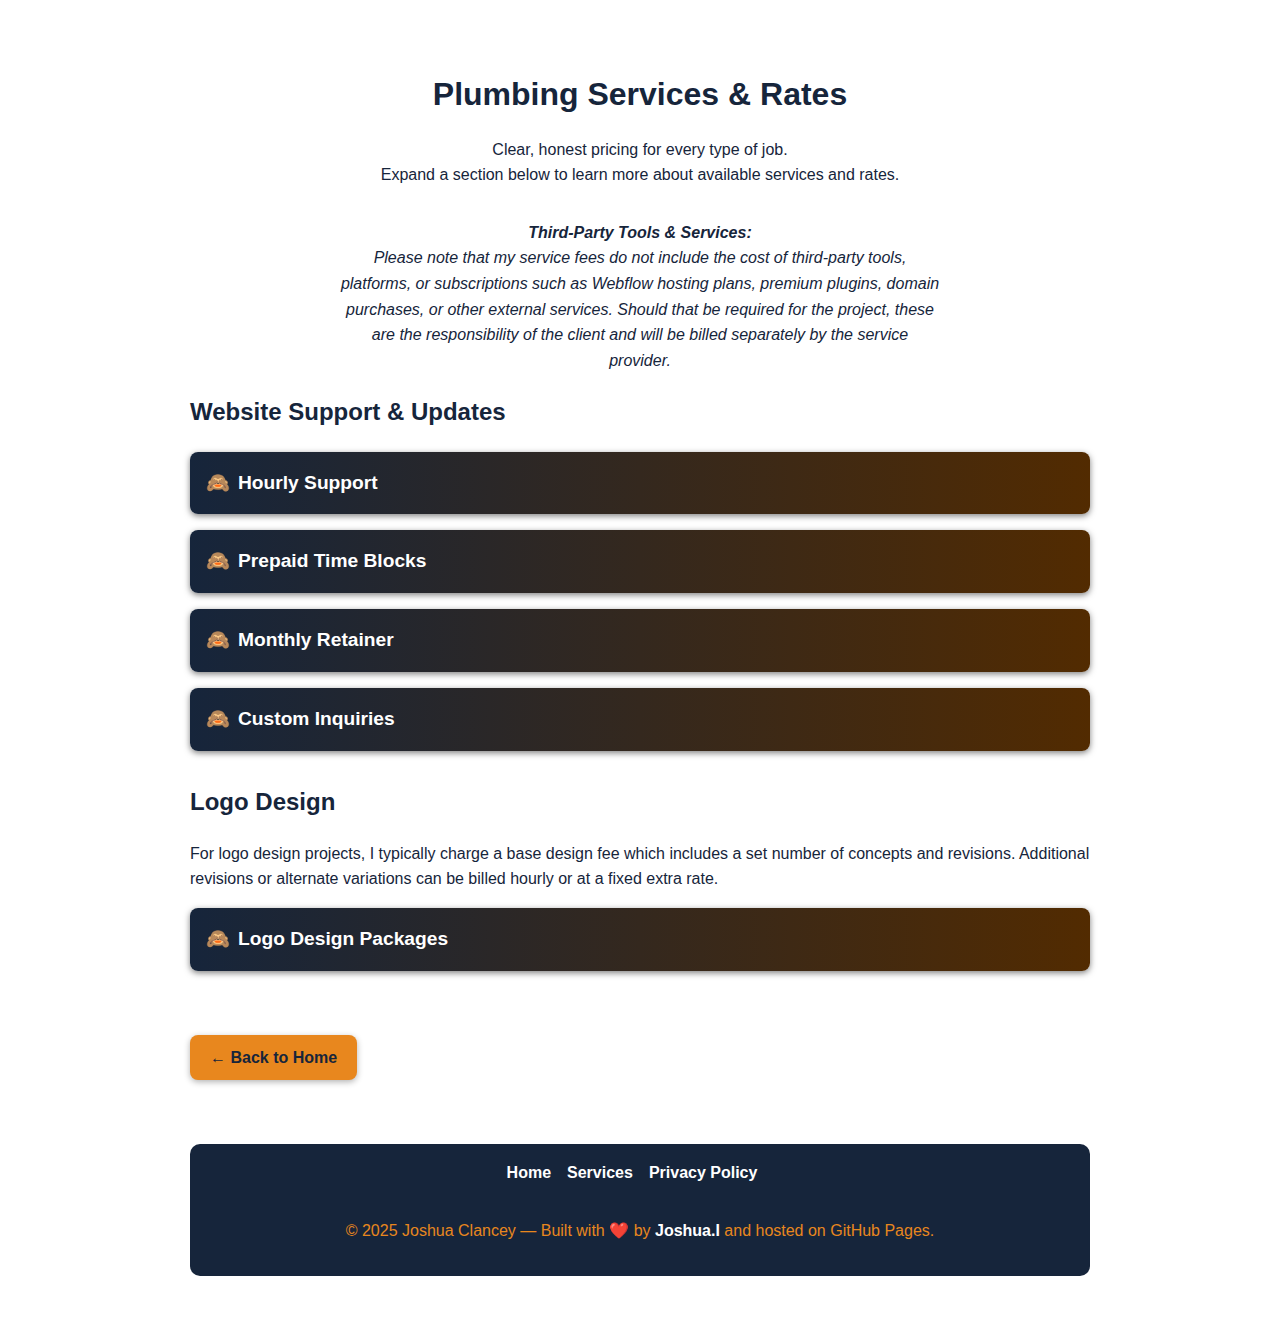
<file: pricing.html>
<!DOCTYPE html>
<html lang="en">
<head>
  <meta charset="UTF-8" />
  <meta name="viewport" content="width=device-width, initial-scale=1.0" />
  <title>Services & Rates – Joshua Ivany Freelance</title>
  <link rel="stylesheet" href="pricingStyle.css" />

  <script>
    const user = "jayeyemarketing";
    const domain = "gmail.com";
    const email = user + "@" + domain;
    function getEmailLink() {
      return '<a href="mailto:' + email + '" class="email-button">📧 Email Me</a>';
    }
  </script>
</head>
<body>
  <h1>Plumbing Services & Rates</h1>
  <p class="intro">
    Clear, honest pricing for every type of job.<br>
    Expand a section below to learn more about available services and rates.
  </p>

  <p class="thirdPartySideNote">
    <b>Third-Party Tools & Services:</b><br>
    Please note that my service fees do not include the cost of third-party tools, 
    platforms, or subscriptions such as Webflow hosting plans, premium plugins, 
    domain purchases, or other external services. Should that be required for the project, 
    these are the responsibility of the client and will be billed separately by the service provider.
  </p>

  <section>
    <h2 id="residential">Website Support & Updates</h2>

    <details>
      <summary>Hourly Support</summary>
      <div>
        <p>
          Pay only for the hours you need.  
          Ideal for occasional updates or one-off tasks. <br><br> 
          <strong>Hourly Rate:</strong> CAD $45/hour
        </p>
      </div>
    </details>

    <details>
      <summary>Prepaid Time Blocks</summary>
      <div>
        <p>
          Buy a block of hours in advance and use them over time.  
          Great for ongoing work without committing to a retainer.  <br><br>
          <strong>Time Block Options:</strong> 
          <ol>
            <li>CAD $400 for 10 hours, valid for 60
          days from time of purchase.
          </li>
            <li>CAD $575 for 15 hours, valid for 90
          days from time of purchase.</li>
          </ol>
        </p>
      </div>
    </details>

    <details>
      <summary>Monthly Retainer</summary>
      <div>
        <p>
          A set number of hours each month for routine updates, content changes, and minor design tweaks. <br><br> 
          <strong>Starting at:</strong> CAD $215/month for up to 5 hours
        </p>
      </div>
    </details>

    <details>
      <summary>Custom Inquiries</summary>
      <div>
        <p>
          Custom quotes available for larger projects <br><br> 
          <strong>Get in touch:</strong> 
          <script>document.write(getEmailLink());</script>
        </p>
      </div>
    </details>
  </section>

  <section>
    <h2 id="commercial">Logo Design</h2>
    <p>
      For logo design projects, I typically charge a base design fee which includes a set number of concepts and revisions.  
      Additional revisions or alternate variations can be billed hourly or at a fixed extra rate.
    </p>

    <details>
      <summary>Logo Design Packages</summary>
      <div>
        <p>
          Base logo package includes 2 initial concepts and 2 rounds of revisions.  
          <strong>Starting at:</strong> CAD $220 (final pricing depends on scope and additional revisions)
        </p>
      </div>
    </details>
  </section>

  <a href="index.html" class="back-btn">← Back to Home</a>

  <footer>
    <div class="footerLinksContainer">
      <a class="footerLinks" href="./index.html" >Home</a>

      <a class="footerLinks" href="./pricing.html" >Services</a>
      
      <a class="footerLinks" href="./privacy.html" target="_blank" rel="noopener noreferrer">Privacy Policy</a><br>
      
    </div>
    <p>© 2025 Joshua Clancey — Built with ❤️ by <a class="footerLinks"  href="https://jayeyem.github.io/My-Portfolio-Page/" target="_blank" rel="noopener noreferrer">Joshua.I</a> and hosted on GitHub Pages.</p>
  </footer>
</body>
</html>
</file>
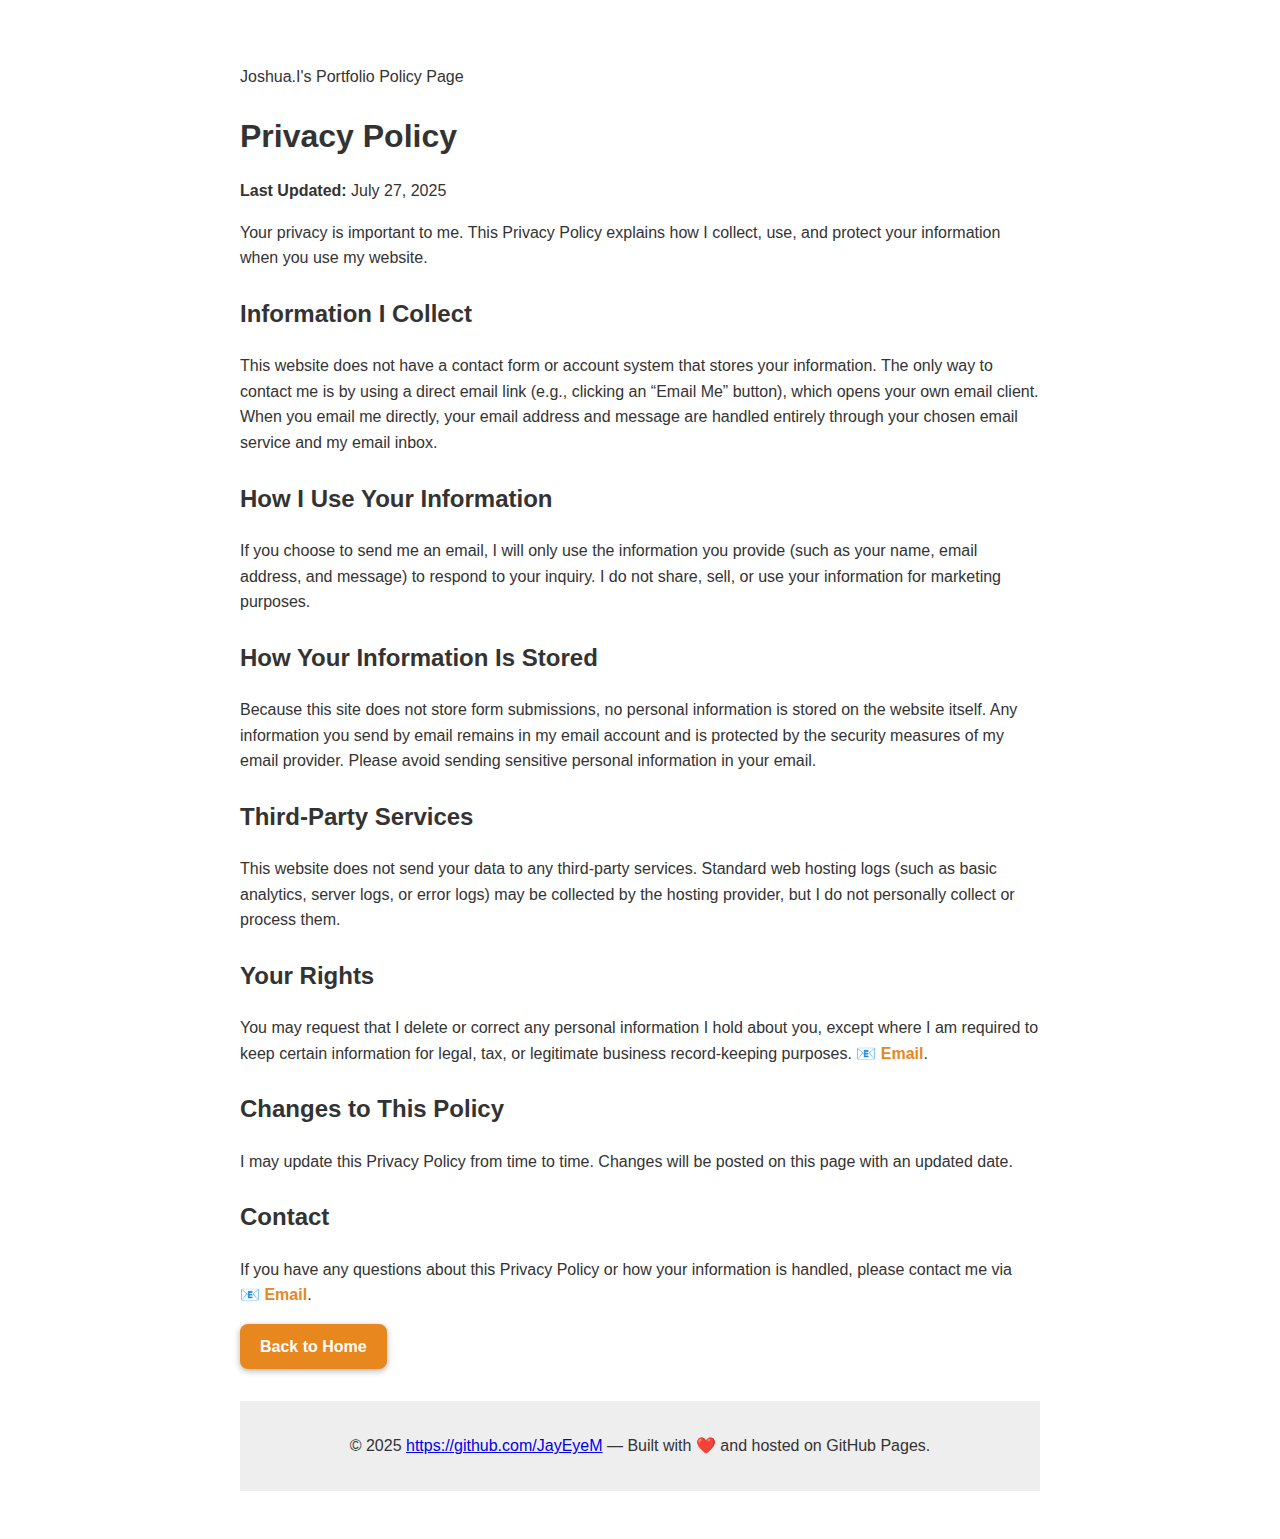
<file: privacy.html>
<!DOCTYPE html>
<html lang="en">
<head>
  <meta charset="UTF-8" />
  <meta name="viewport" content="width=device-width, initial-scale=1" />
  <title>Privacy Policy</title>
  <style>
    body {
      font-family: Arial, sans-serif;
      line-height: 1.6;
      max-width: 800px;
      margin: 2rem auto;
      padding: 1rem;
      color: #333;
    }
    h1 {
      font-size: 2rem;
      margin-bottom: 1rem;
    }
    h2 {
      margin-top: 1.5rem;
    }

    .back-btn {
      display: inline-block;
      padding: 10px 20px;
      background-color: #E8871E;
      color: white;
      font-weight: bold;
      text-decoration: none;
      border-radius: 8px;
      box-shadow: 0 2px 6px rgba(0, 0, 0, 0.3);
      transition: background-color 0.3s ease, transform 0.2s ease;
      cursor: pointer;
    }

    .back-btn:hover {
      background-color: #cf7318;
      transform: scale(1.05);
    }

    .email-button {
      color: #E8871E;
      font-weight: bold;
      text-decoration: none;
    }

    .email-button:hover {
      text-decoration: underline;
    }

    footer {
  text-align: center;
  padding: 1rem;
  background: #eee;
  margin-top: 2rem;
  font-size: clamp(0.9rem, 2.5vw, 1rem);
}
  </style>

  <script>
    // Define email and a function to create the mailto link once
    const user = "jayeyemarketing";
    const domain = "gmail.com";
    const email = user + "@" + domain;

    function getEmailLink() {
      return '<a href="mailto:' + email + '" class="email-button">📧 Email</a>';
    }
  </script>
</head>
<body>

  <p>Joshua.I's Portfolio Policy Page</p>
  <h1>Privacy Policy</h1>
<!-- Ensure date is updated accordingly when updates are made -->
  <p><strong>Last Updated:</strong> July 27, 2025</p>

  <p>
    Your privacy is important to me. This Privacy Policy explains how I collect, use, and protect your information when you use my website.
  </p>

  <h2>Information I Collect</h2>
  <p>
    This website does not have a contact form or account system that stores your information.  
    The only way to contact me is by using a direct email link (e.g., clicking an “Email Me” button), 
    which opens your own email client. When you email me directly, your email address and message are 
    handled entirely through your chosen email service and my email inbox.
  </p>

  <h2>How I Use Your Information</h2>
  <p>
    If you choose to send me an email, I will only use the information you provide 
    (such as your name, email address, and message) to respond to your inquiry.  
    I do not share, sell, or use your information for marketing purposes.
  </p>

  <h2>How Your Information Is Stored</h2>
  <p>
    Because this site does not store form submissions, no personal information is stored on the website itself.  
    Any information you send by email remains in my email account and is protected by the security measures 
    of my email provider. Please avoid sending sensitive personal information in your email.
  </p>

  <h2>Third‑Party Services</h2>
  <p>
    This website does not send your data to any third‑party services.  
    Standard web hosting logs (such as basic analytics, server logs, or error logs) may be collected by the hosting provider, 
    but I do not personally collect or process them.
  </p>

  <h2>Your Rights</h2>
  <p>
    You may request that I delete or correct any personal information I hold about you, except where I am required to keep 
    certain information for legal, tax, or legitimate business record‑keeping 
    purposes.
    <script>document.write(getEmailLink());</script>.
  </p>

  <h2>Changes to This Policy</h2>
  <p>
    I may update this Privacy Policy from time to time. Changes will be posted on this page with an updated date.
  </p>

  <h2>Contact</h2>
  <p>
    If you have any questions about this Privacy Policy or how your information is handled, please contact me via <br>
    <script>document.write(getEmailLink());</script>.
  </p>

  <p><a href="index.html" class="back-btn">Back to Home</a></p>

 <footer>
        <p>© 2025 <a href="https://github.com/JayEyeM" target="_blank" rel="noopener noreferrer">https://github.com/JayEyeM</a> — Built with ❤️ and hosted on GitHub Pages.</p>
        
    </footer>
</body>
</html>
</file>
<file: pricingStyle.css>
:root {
  --primary: #16253B;
  --bg: #ffffff;
  --text: #16253B;
  --accent: #E8871E;
  --graybg: #f3f3f3;
  --hover: #274168;
  --hover2: #03286c;
  --gradient: linear-gradient(to right, #E8871E, #000000e2);
  --gradient2: linear-gradient(to right, #00000004, #e8861e8a);
  --gradient3: linear-gradient(to right, #16253B, #522b01);
  --gradient4: linear-gradient(to right, #16253b, #522b01f5);
}

    body {
      font-family: Arial, sans-serif;
      background: var(--bg);
      color: var(--text);
      line-height: 1.6;
      max-width: 900px;
      margin: 2rem auto;
      padding: 1rem;
    }

    h1 {
      font-size: 2rem;
      margin-bottom: 1rem;
      text-align: center;
    }

    p.intro {
      text-align: center;
      margin-bottom: 2rem;
    }

    .thirdPartySideNote {
      font-size: clamp(0.9rem, 2.2vw, 1rem);
      color: var(--text);
      margin-top: 0.5rem;
      font-style: italic;
      margin-bottom: 1.25rem;
      max-width: 600px;
      margin-left: auto;
      margin-right: auto;
      text-align: center;
      
    }

    .priceAccent {
      color: var(--graybg);
      font-weight: bold;
      font-size: 1.25rem;
      background: var(--primary);
      padding: 0.2rem 0.4rem;
      border-radius: 10px;
    }

    section {
      margin-bottom: 2rem;
    }

    .priceList {
      list-style-type: "🔸";
      
      padding-left: 1.5rem;
      margin-top: 0.5rem;
    }

    details {
        color: var(--bg);
      background: var(--gradient3);
      border-radius: 8px;
      margin-top: 1rem;
      box-shadow: 0 2px 6px rgba(0,0,0,0.5);
      overflow: hidden;
      transition: box-shadow 0.3s ease;
    }

    details[open] {
      box-shadow: 0 4px 12px var(--accent);
      background: var(--primary);
    }

    summary {
      font-weight: bold;
      font-size: 1.2rem;
      outline: none;
      cursor: pointer;
      padding: 1rem;
      position: relative;
      list-style: none;
    }

    summary::-webkit-details-marker,
    summary::marker {
      display: none;
    }

    summary::before {
      content: "🙈";
      display: inline-block;
      margin-right: 8px;
      color: var(--accent);
      transition: transform 0.3s ease;
    }

    details[open] summary::before {
      /* transform: rotate(90deg); */
      content: "🙉";
      
    }

    details > div {
      max-height: 0;
      overflow: hidden;
      padding: 0 1rem;
      transition: max-height 0.4s ease, padding 0.3s ease;
    }

    details[open] > div {
      max-height: 500px;
      padding: 0 1rem 1rem 1rem;
    }

    details p {
      margin-top: 0.5rem;
    }

    .back-btn {
      display: inline-block;
      padding: 10px 20px;
      background-color: var(--accent);
      color: var(--text);
      font-weight: bold;
      text-decoration: none;
      border-radius: 8px;
      box-shadow: 0 2px 6px rgba(0, 0, 0, 0.3);
      transition: background-color 0.3s ease, transform 0.2s ease;
      margin-top: 2rem;
    }

    .back-btn:hover {
      background-color: var(--primary);
        color: var(--accent);
      transform: scale(1.05);
    }

    .email-button {
      color: var(--accent);
      font-weight: bold;
      text-decoration: none;
    }

    .email-button:hover {
      text-decoration: underline;
    }

    

   footer {
  text-align: center;
  padding: 1rem;
  background: var(--primary);
  margin-top: 4rem;
  font-size: clamp(0.9rem, 2.5vw, 1rem);
  border-radius: 10px;
  color: var(--accent);
  display: flex;
  flex-direction: column;
  align-items: center;
  justify-items: center;
}

.footerLinksContainer {
  display: flex;
  flex-direction: row;
  flex-wrap: wrap;
    justify-content: center;
    gap: 1rem;
  align-items: center;
  margin-bottom: 1rem;
  text-align: center;
}

.footerLinks {
  color: var(--bg);
  text-decoration: none;
  font-weight: bold;
  text-align: center;
  margin-right: auto;
  margin-left: auto;
}

.footerLinks:hover {
  text-decoration: underline;
}

.footerP {
  font-size: clamp(0.8rem, 2vw, 1rem);
  color: var(--accent);
  margin-top: 0.5rem;
  text-align: center;
}
</file>
